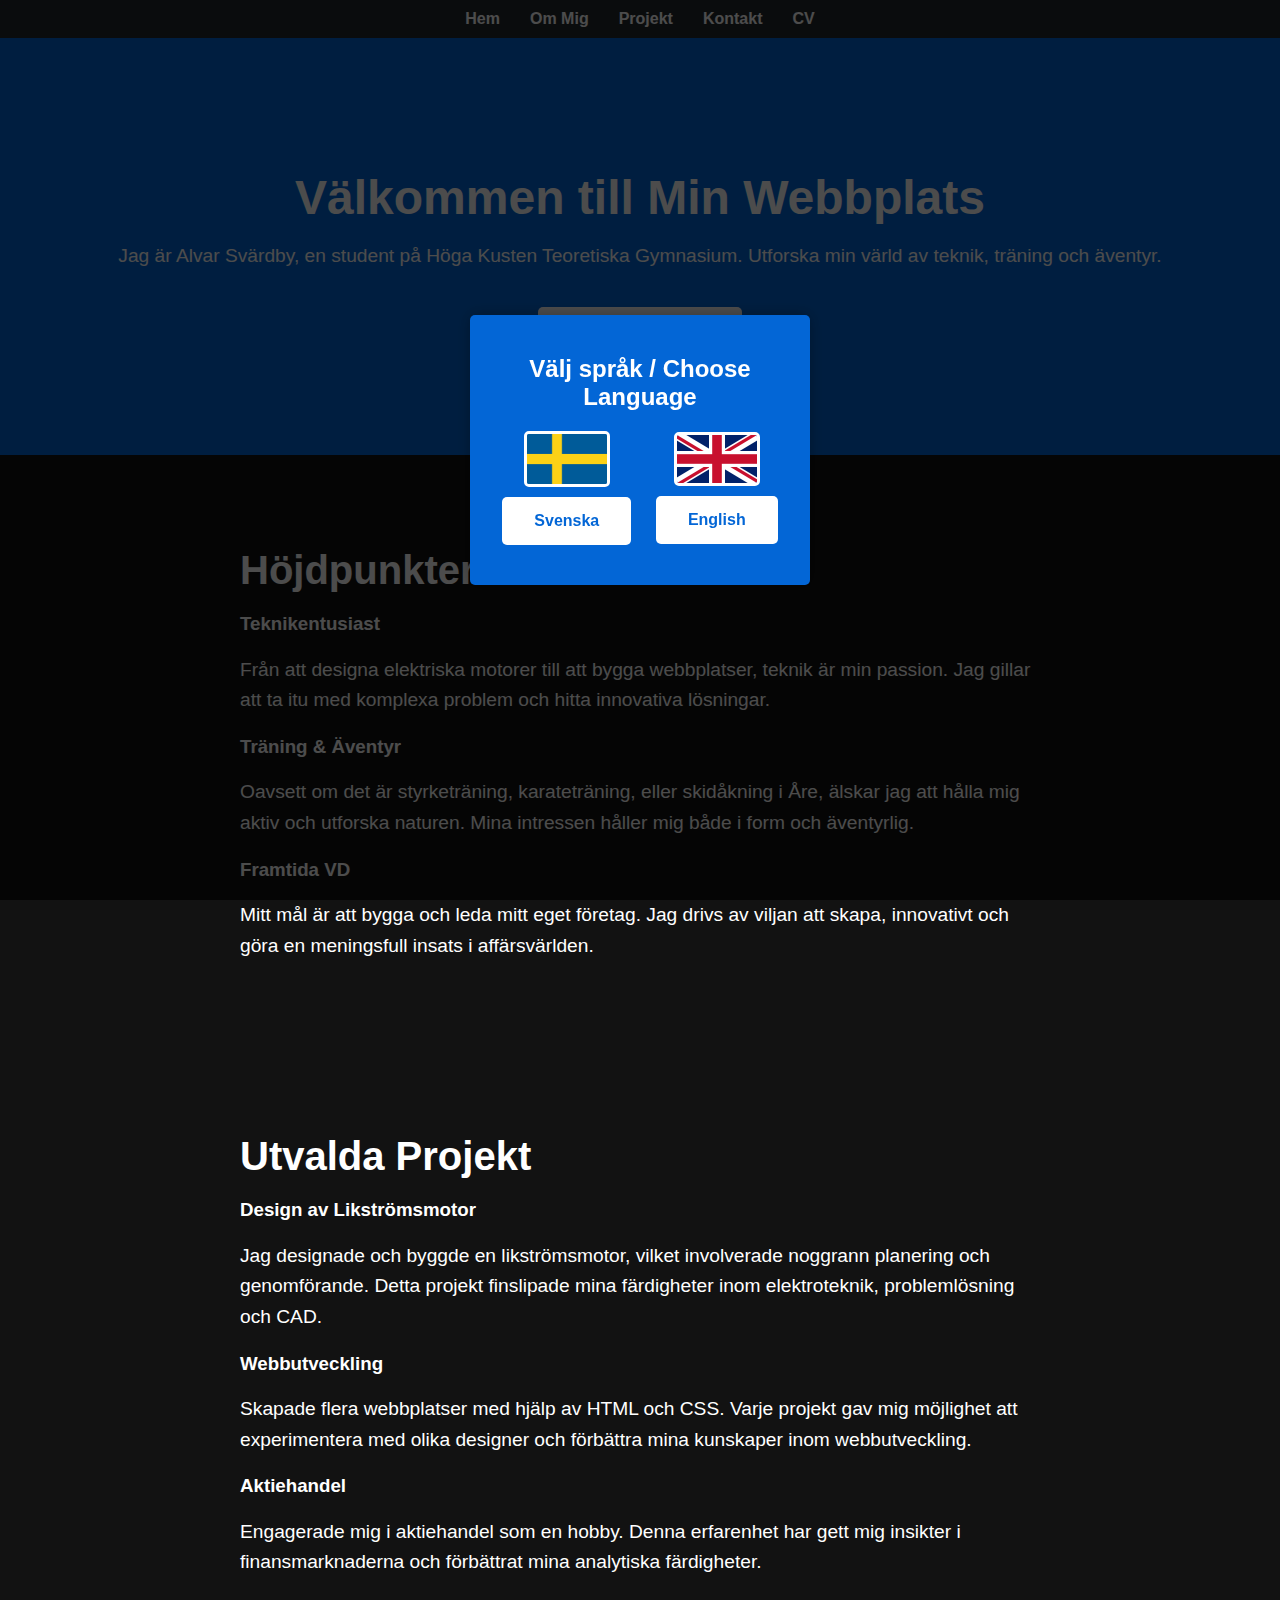
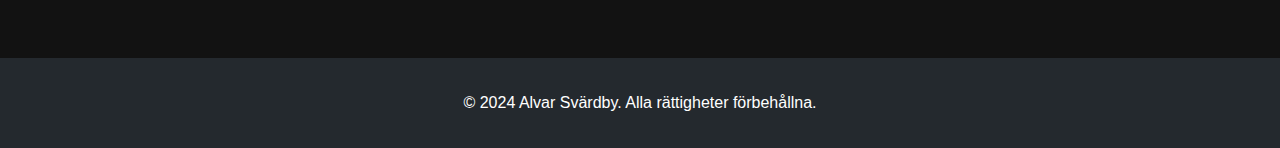
<file: Index.html>
<!DOCTYPE html>
<html lang="sv">
<head>
    <meta charset="UTF-8">
    <meta name="viewport" content="width=device-width, initial-scale=1.0">
    <title>Alvar Svärdby Webbplats</title>
    <link rel="stylesheet" href="styles.css">
</head>
<body>

    <div id="language-modal">
        <div class="modal-content">
            <h2>Välj språk / Choose Language</h2>
            <div class="flag-container">
                <div class="flag-button">
                    <img src="sverige.png" alt="Svenska Flaggan">
                    <button id="swedish-button" class="btn">Svenska</button>
                </div>
                <div class="flag-button">
                    <img src="UK.jpg" alt="UK Flag">
                    <button id="english-button" class="btn">English</button>
                </div>
            </div>
        </div>
    </div>

    <header>
        <nav>
            <ul>
                <li><a href="index.html" class="active">Hem</a></li>
                <li><a href="about.html">Om Mig</a></li>
                <li><a href="projects.html">Projekt</a></li>
                <li><a href="contact.html">Kontakt</a></li>
                <li><a href="resume.html">CV</a></li>
            </ul>
        </nav>
    </header>

    <main>
        <!-- Hero Section -->
        <section class="hero">
            <h1>Välkommen till Min Webbplats</h1>
            <p>Jag är Alvar Svärdby, en student på Höga Kusten Teoretiska Gymnasium. 
                Utforska min värld av teknik, träning och äventyr.</p>
            <a href="about.html" class="btn btn-primary">Lär Känna Mig Bättre</a>
        </section>

        <!-- Highlights Section -->
        <section class="about">
            <h2>Höjdpunkter</h2>
            <div class="highlight-item">
                <h3>Teknikentusiast</h3>
                <p>Från att designa elektriska motorer till att bygga webbplatser, 
                    teknik är min passion. Jag gillar att ta itu med komplexa 
                    problem och hitta innovativa lösningar.</p>
            </div>
            <div class="highlight-item">
                <h3>Träning & Äventyr</h3>
                <p>Oavsett om det är styrketräning, karateträning, eller skidåkning i Åre, 
                    älskar jag att hålla mig aktiv och utforska naturen. Mina intressen 
                    håller mig både i form och äventyrlig.</p>
            </div>
            <div class="highlight-item">
                <h3>Framtida VD</h3>
                <p>Mitt mål är att bygga och leda mitt eget företag. Jag drivs av 
                    viljan att skapa, innovativt och göra en meningsfull insats 
                    i affärsvärlden.</p>
            </div>
        </section>

        <!-- Projects Section -->
        <section class="about">
            <h2>Utvalda Projekt</h2>
            <div class="project-item">
                <h3>Design av Likströmsmotor</h3>
                <p>Jag designade och byggde en likströmsmotor, 
                     vilket involverade noggrann planering och genomförande. 
                     Detta projekt finslipade mina färdigheter inom elektroteknik, 
                     problemlösning och CAD.</p>
            </div>
            <div class="project-item">
                <h3>Webbutveckling</h3>
                <p>Skapade flera webbplatser med hjälp av HTML och CSS. 
                    Varje projekt gav mig möjlighet att experimentera med olika 
                    designer och förbättra mina kunskaper inom webbutveckling.</p>
            </div>
            <div class="project-item">
                <h3>Aktiehandel</h3>
                <p>Engagerade mig i aktiehandel som en hobby. Denna erfarenhet 
                    har gett mig insikter i finansmarknaderna och förbättrat 
                    mina analytiska färdigheter.</p>
            </div>
        </section>
    </main>

    <footer>
        <p>&copy; 2024 Alvar Svärdby. Alla rättigheter förbehållna.</p>
    </footer>

    <script src="scripts.js"></script>

</body>
</html>
</file>
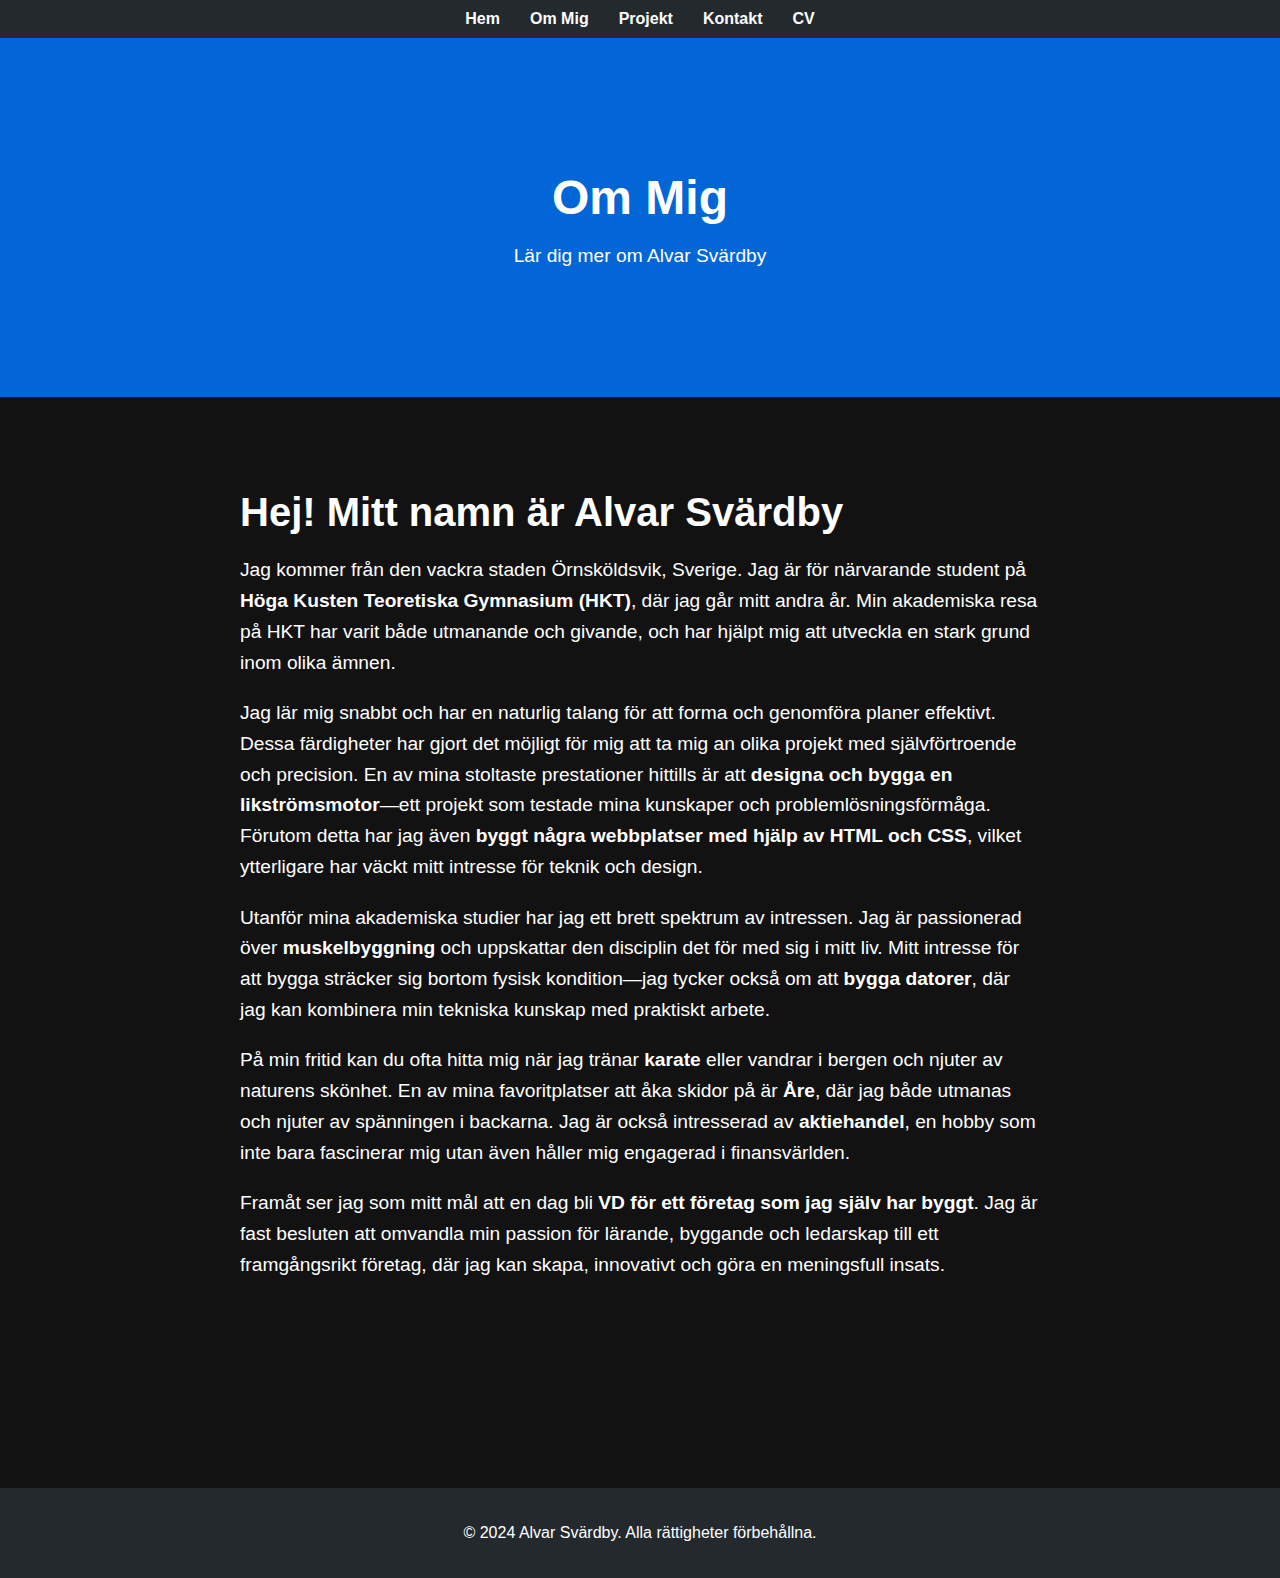
<file: about.html>
<!DOCTYPE html>
<html lang="sv">
<head>
    <meta charset="UTF-8">
    <meta name="viewport" content="width=device-width, initial-scale=1.0">
    <title>Om Mig - Alvar Svardby</title>
    <link rel="stylesheet" href="styles.css">
</head>
<body>
    <header>
        <nav>
            <ul>
                <li><a href="index.html">Hem</a></li>
                <li><a href="about.html">Om Mig</a></li>
                <li><a href="projects.html">Projekt</a></li>
                <li><a href="contact.html">Kontakt</a></li>
                <li><a href="resume.html">CV</a></li>
            </ul>
        </nav>
    </header>

    <main>
        <!-- Hero Section -->
        <section class="hero">
            <h1>Om Mig</h1>
            <p>Lär dig mer om Alvar Svärdby</p>
        </section>

        <!-- About Me Section -->
        <section class="about">
            <h2>Hej! Mitt namn är Alvar Svärdby</h2>
            <p>Jag kommer från den vackra staden Örnsköldsvik, Sverige. Jag är för 
                närvarande student på <strong>Höga Kusten Teoretiska Gymnasium (HKT)</strong>, 
                där jag går mitt andra år. Min akademiska resa på HKT har varit både 
                utmanande och givande, och har hjälpt mig att utveckla en stark grund 
                inom olika ämnen.</p>

            <p>Jag lär mig snabbt och har en naturlig talang för att forma och 
                genomföra planer effektivt. Dessa färdigheter har gjort det möjligt för 
                mig att ta mig an olika projekt med självförtroende och precision. En 
                av mina stoltaste prestationer hittills är att <strong>designa och 
                    bygga en likströmsmotor</strong>—ett projekt som testade mina 
                    kunskaper och problemlösningsförmåga. Förutom detta har jag även 
                    <strong>byggt några webbplatser med hjälp av HTML och CSS</strong>, 
                    vilket ytterligare har väckt mitt intresse för teknik och design.</p>

            <p>Utanför mina akademiska studier har jag ett brett spektrum av intressen. 
                Jag är passionerad över <strong>muskelbyggning</strong> och uppskattar 
                den disciplin det för med sig i mitt liv. Mitt intresse för att bygga 
                sträcker sig bortom fysisk kondition—jag tycker också om att <strong>
                    bygga datorer</strong>, där jag kan kombinera min tekniska 
                    kunskap med praktiskt arbete.</p>

            <p>På min fritid kan du ofta hitta mig när jag tränar <strong>karate
            </strong> eller vandrar i bergen och njuter av naturens skönhet. En av 
            mina favoritplatser att åka skidor på är <strong>Åre</strong>, där jag 
            både utmanas och njuter av spänningen i backarna. Jag är också intresserad 
            av <strong>aktiehandel</strong>, en hobby som inte bara fascinerar mig 
            utan även håller mig engagerad i finansvärlden.</p>

            <p>Framåt ser jag som mitt mål att en dag bli <strong>VD för ett 
                företag som jag själv har byggt</strong>. Jag är fast besluten att 
                omvandla min passion för lärande, byggande och ledarskap till ett 
                framgångsrikt företag, där jag kan skapa, innovativt och göra en 
                meningsfull insats.</p>
        </section>
    </main>

    <p></p>
    <p></p>
    <p></p>
    <p></p>

    <footer>
        <p>&copy; 2024 Alvar Svärdby. Alla rättigheter förbehållna.</p>
    </footer>
</body>
</html>
</file>
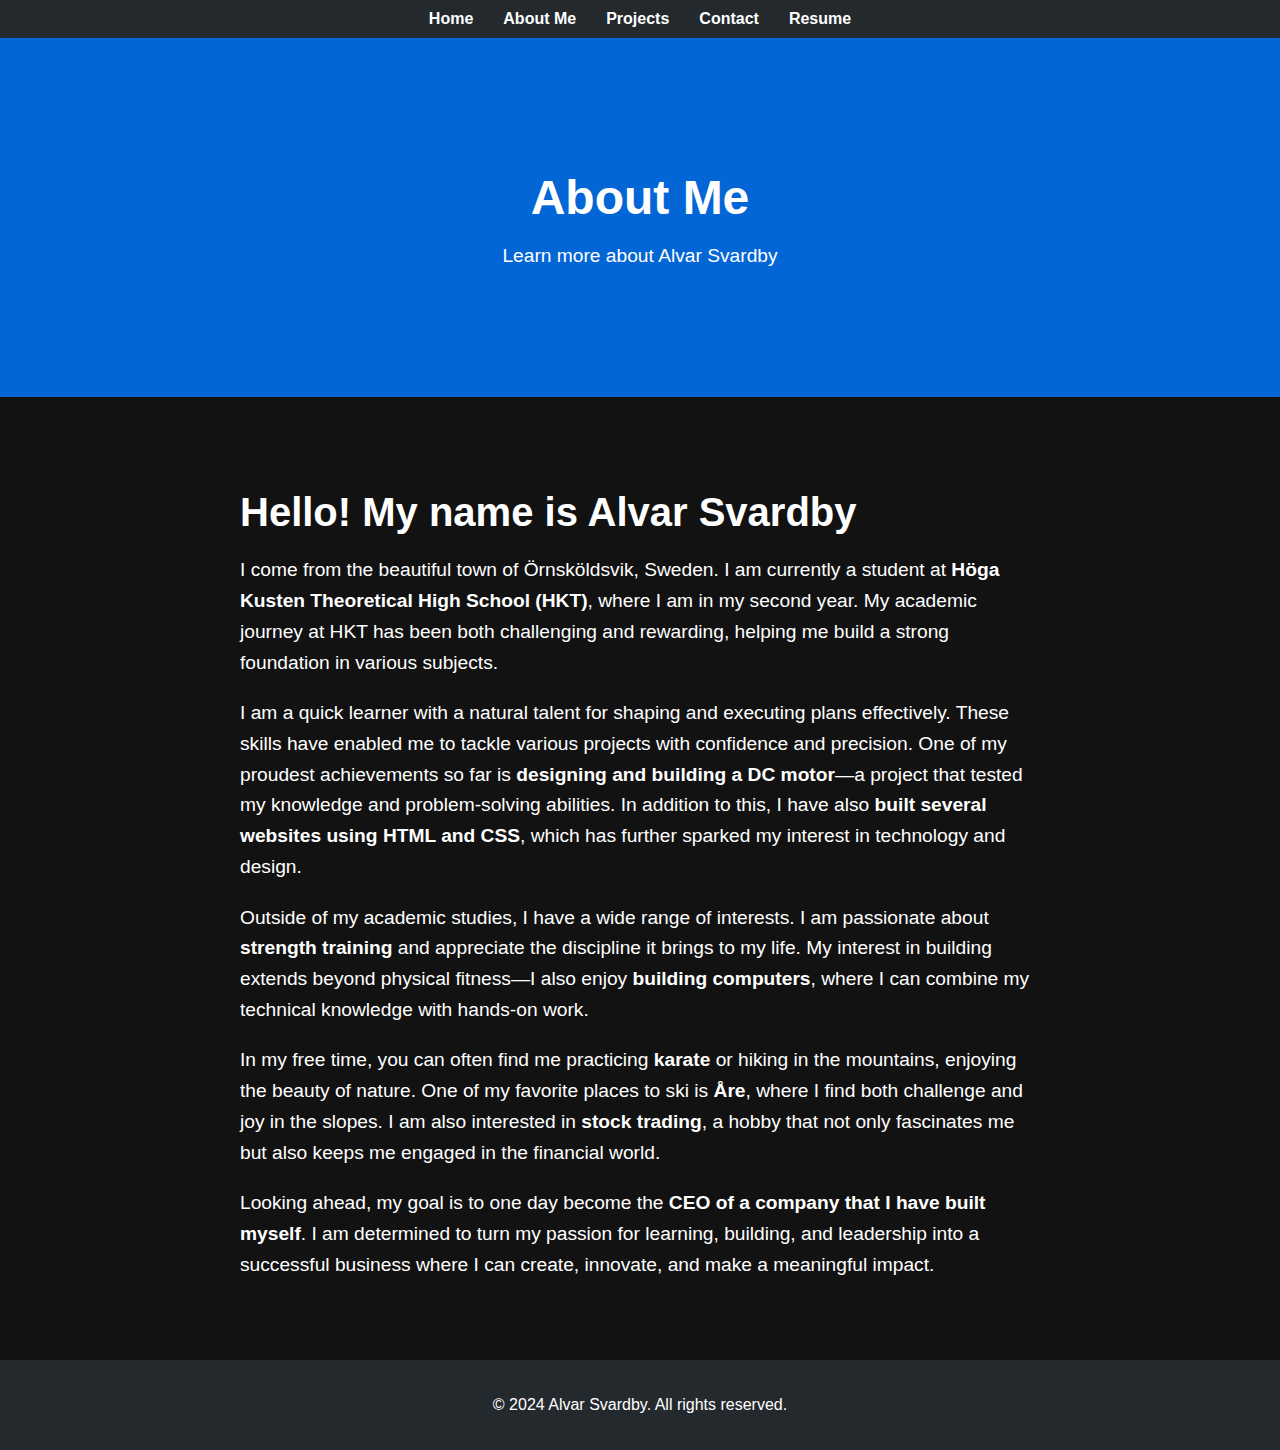
<file: about_en.html>
<!DOCTYPE html>
<html lang="en">
<head>
    <meta charset="UTF-8">
    <meta name="viewport" content="width=device-width, initial-scale=1.0">
    <title>Alvar Svardby - About Me</title>
    <link rel="stylesheet" href="styles.css">
</head>
<body>
    <header>
        <nav>
            <ul>
                <li><a href="home_en.html">Home</a></li>
                <li><a href="about_en.html">About Me</a></li>
                <li><a href="projects_en.html">Projects</a></li>
                <li><a href="contact_en.html">Contact</a></li>
                <li><a href="resume_en.html">Resume</a></li>
            </ul>
        </nav>
    </header>

    <main>
        <!-- Hero Section -->
        <section class="hero">
            <h1>About Me</h1>
            <p>Learn more about Alvar Svardby</p>
        </section>

        <!-- About Me Section -->
        <section class="about">
            <h2>Hello! My name is Alvar Svardby</h2>
            <p>I come from the beautiful town of Örnsköldsvik, Sweden. I am currently 
                a student at <strong>Höga Kusten Theoretical High School (HKT)</strong>, 
                where I am in my second year. My academic journey at HKT has been both 
                challenging and rewarding, helping me build a strong foundation in 
                various subjects.</p>

            <p>I am a quick learner with a natural talent for shaping and 
                executing plans effectively. These skills have enabled me to tackle 
                various projects with confidence and precision. One of my proudest 
                achievements so far is <strong>designing and building a DC motor</strong>—a 
                project that tested my knowledge and problem-solving abilities. In 
                addition to this, I have also <strong>built several websites using 
                    HTML and CSS</strong>, which has further sparked my interest in 
                    technology and design.</p>

            <p>Outside of my academic studies, I have a wide range of interests. 
                I am passionate about <strong>strength training</strong> and appreciate 
                the discipline it brings to my life. My interest in building extends 
                beyond physical fitness—I also enjoy <strong>building computers</strong>, 
                where I can combine my technical knowledge with hands-on work.</p>

            <p>In my free time, you can often find me practicing <strong>karate</strong> 
                or hiking in the mountains, enjoying the beauty of nature. One of 
                my favorite places to ski is <strong>Åre</strong>, where I find both 
                challenge and joy in the slopes. I am also interested in <strong>stock 
                trading</strong>, a hobby that not only fascinates me but also keeps 
                me engaged in the financial world.</p>

            <p>Looking ahead, my goal is to one day become the <strong>CEO of a 
                company that I have built myself</strong>. I am determined to turn 
                my passion for learning, building, and leadership into a successful 
                business where I can create, innovate, and make a meaningful impact.</p>
        </section>
    </main>

    <footer>
        <p>&copy; 2024 Alvar Svardby. All rights reserved.</p>
    </footer>
</body>
</html>
</file>
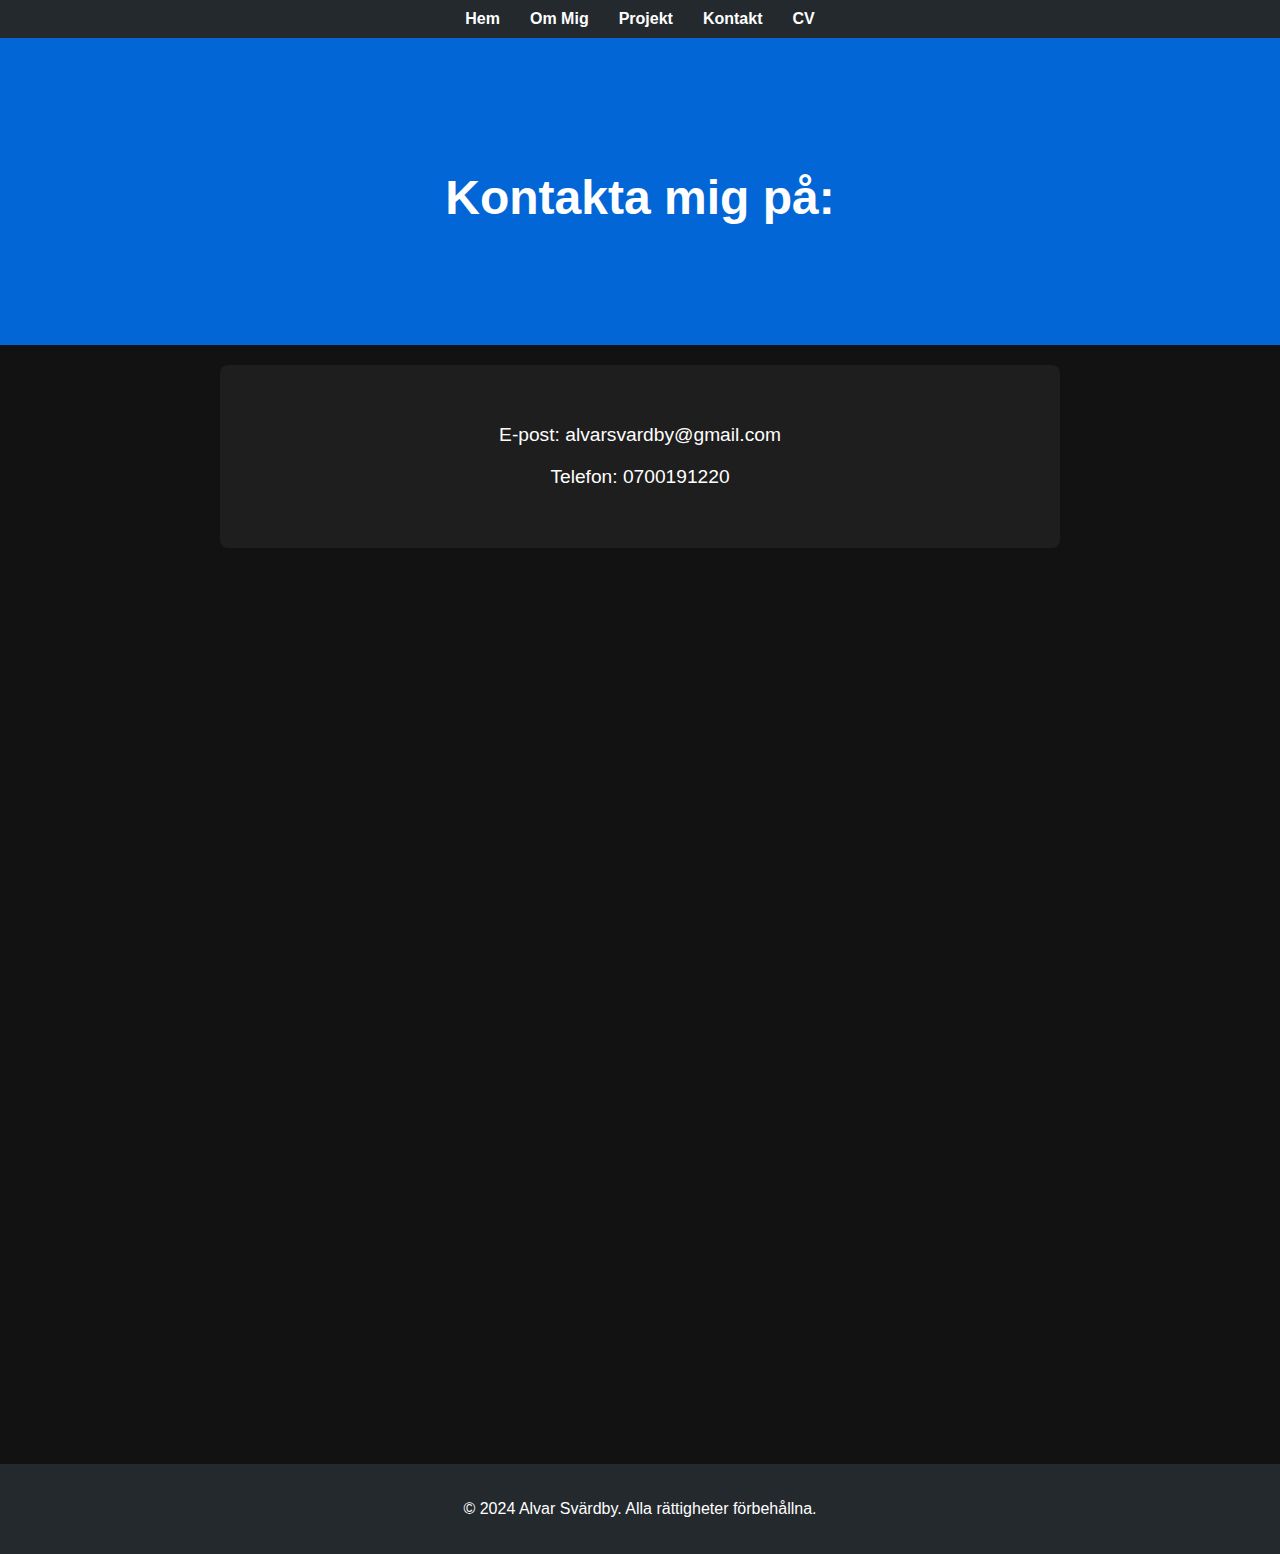
<file: contact.html>
<!DOCTYPE html>
<html lang="sv">
<head>
    <meta charset="UTF-8">
    <meta name="viewport" content="width=device-width, initial-scale=1.0">
    <title>Alvar Svärdby Webbplats</title>
    <link rel="stylesheet" href="styles.css">
</head>
<body>
    <header>
        <nav>
            <ul>
                <li><a href="index.html">Hem</a></li>
                <li><a href="about.html">Om Mig</a></li>
                <li><a href="projects.html">Projekt</a></li>
                <li><a href="contact.html">Kontakt</a></li>
                <li><a href="resume.html">CV</a></li>
            </ul>
        </nav>
    </header>

    <main>
        <section class="hero">
            <h1>Kontakta mig på:</h1>
        </section>
        <section class="pdf-download">
            <p>E-post: alvarsvardby@gmail.com</p>
            <p>Telefon: 0700191220</p>
        </section>
    </main>

    <p></p>
    <p></p>
    <p></p>
    <p></p>
    <p></p>
    <p></p>
    <p></p>
    <p></p>
    <p></p>
    <p></p>
    <p></p>
    <p></p>
    <p></p>
    <p></p>
    <p></p>
    <p></p>
    <p></p>
    <p></p>
    <p></p>
    <p></p>
    <p></p>
    <p></p>
    <p></p>
    <p></p>
    <p></p>
    <p></p>
    <p></p>
    <p></p>

    <footer>
        <p>&copy; 2024 Alvar Svärdby. Alla rättigheter förbehållna.</p>
    </footer>
</body>
</html>
</file>
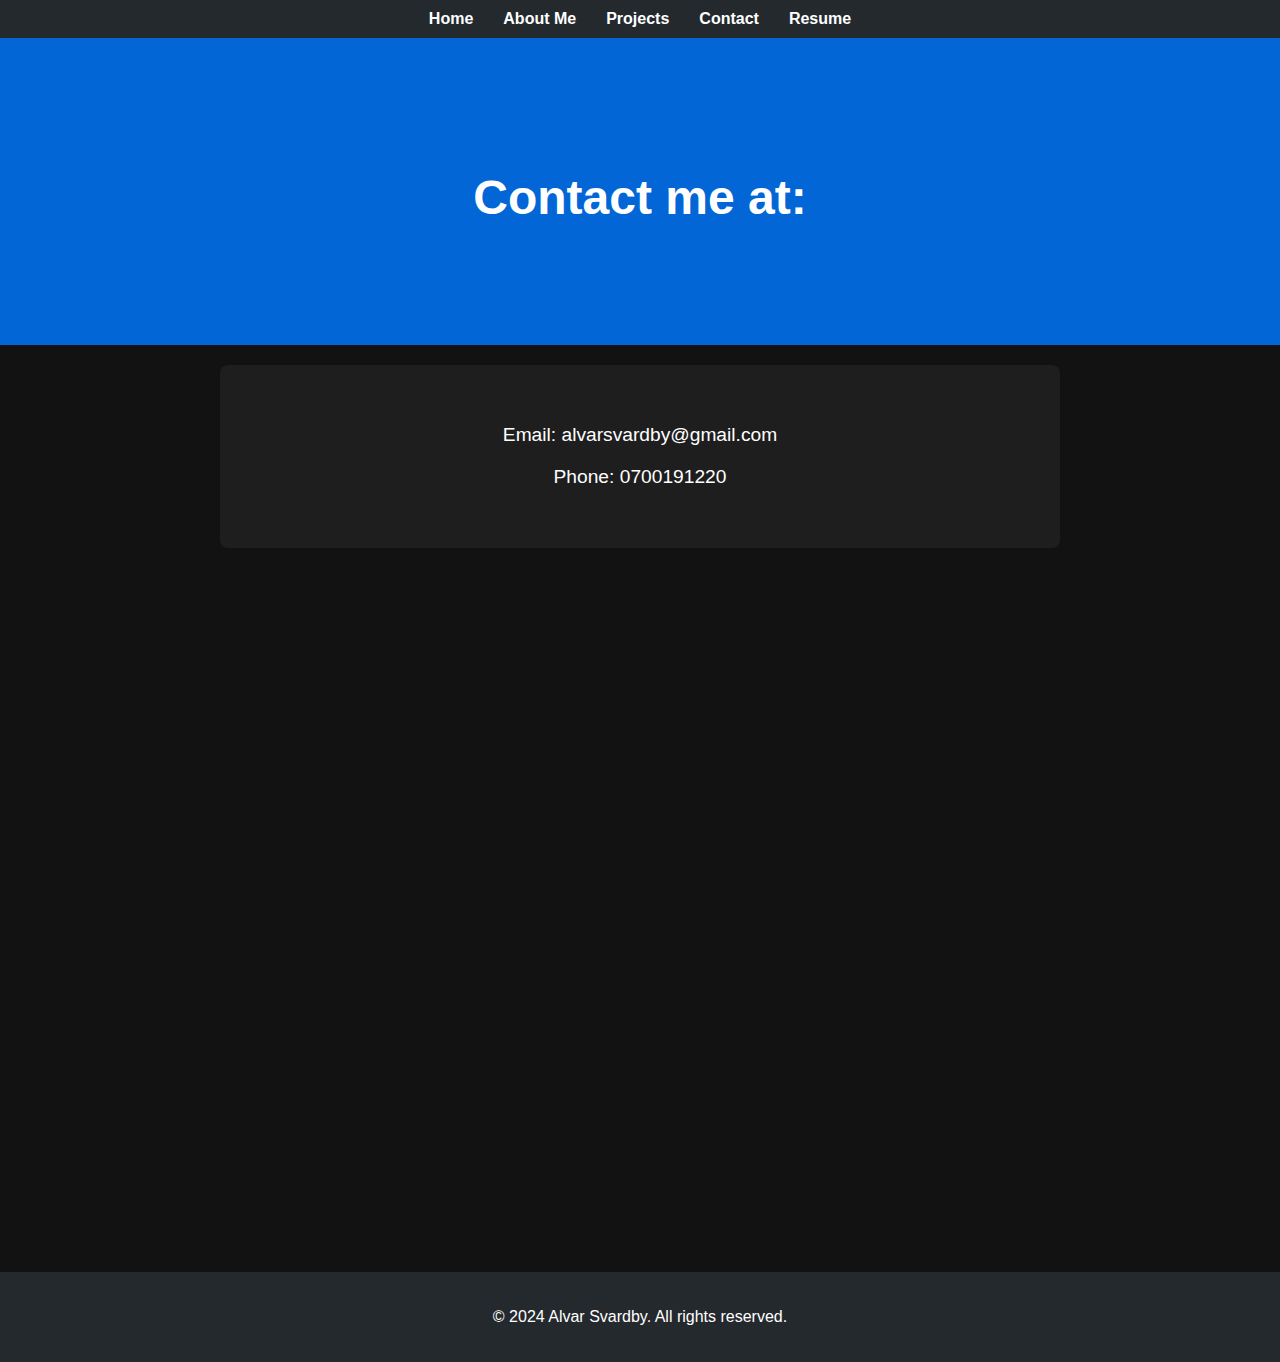
<file: contact_en.html>
<!DOCTYPE html>
<html lang="en">
<head>
    <meta charset="UTF-8">
    <meta name="viewport" content="width=device-width, initial-scale=1.0">
    <title>Alvar Svardby - Contacts</title>
    <link rel="stylesheet" href="styles.css">
</head>
<body>
    <header>
        <nav>
            <ul>
                <li><a href="home_en.html">Home</a></li>
                <li><a href="about_en.html">About Me</a></li>
                <li><a href="projects_en.html">Projects</a></li>
                <li><a href="contact_en.html">Contact</a></li>
                <li><a href="resume_en.html">Resume</a></li>
            </ul>
        </nav>
    </header>

    <main>
        <section class="hero">
            <h1>Contact me at:</h1>
        </section>
        <section class="pdf-download">
            <p>Email: alvarsvardby@gmail.com</p>
            <p>Phone: 0700191220</p>
        </section>
    </main>

    <p></p>
    <p></p>
    <p></p>
    <p></p>
    <p></p>
    <p></p>
    <p></p>
    <p></p>
    <p></p>
    <p></p>
    <p></p>
    <p></p>
    <p></p>
    <p></p>
    <p></p>
    <p></p>
    <p></p>
    <p></p>
    <p></p>
    <p></p>
    <p></p>
    <p></p>



    <footer>
        <p>&copy; 2024 Alvar Svardby. All rights reserved.</p>
    </footer>
</body>
</html>
</file>
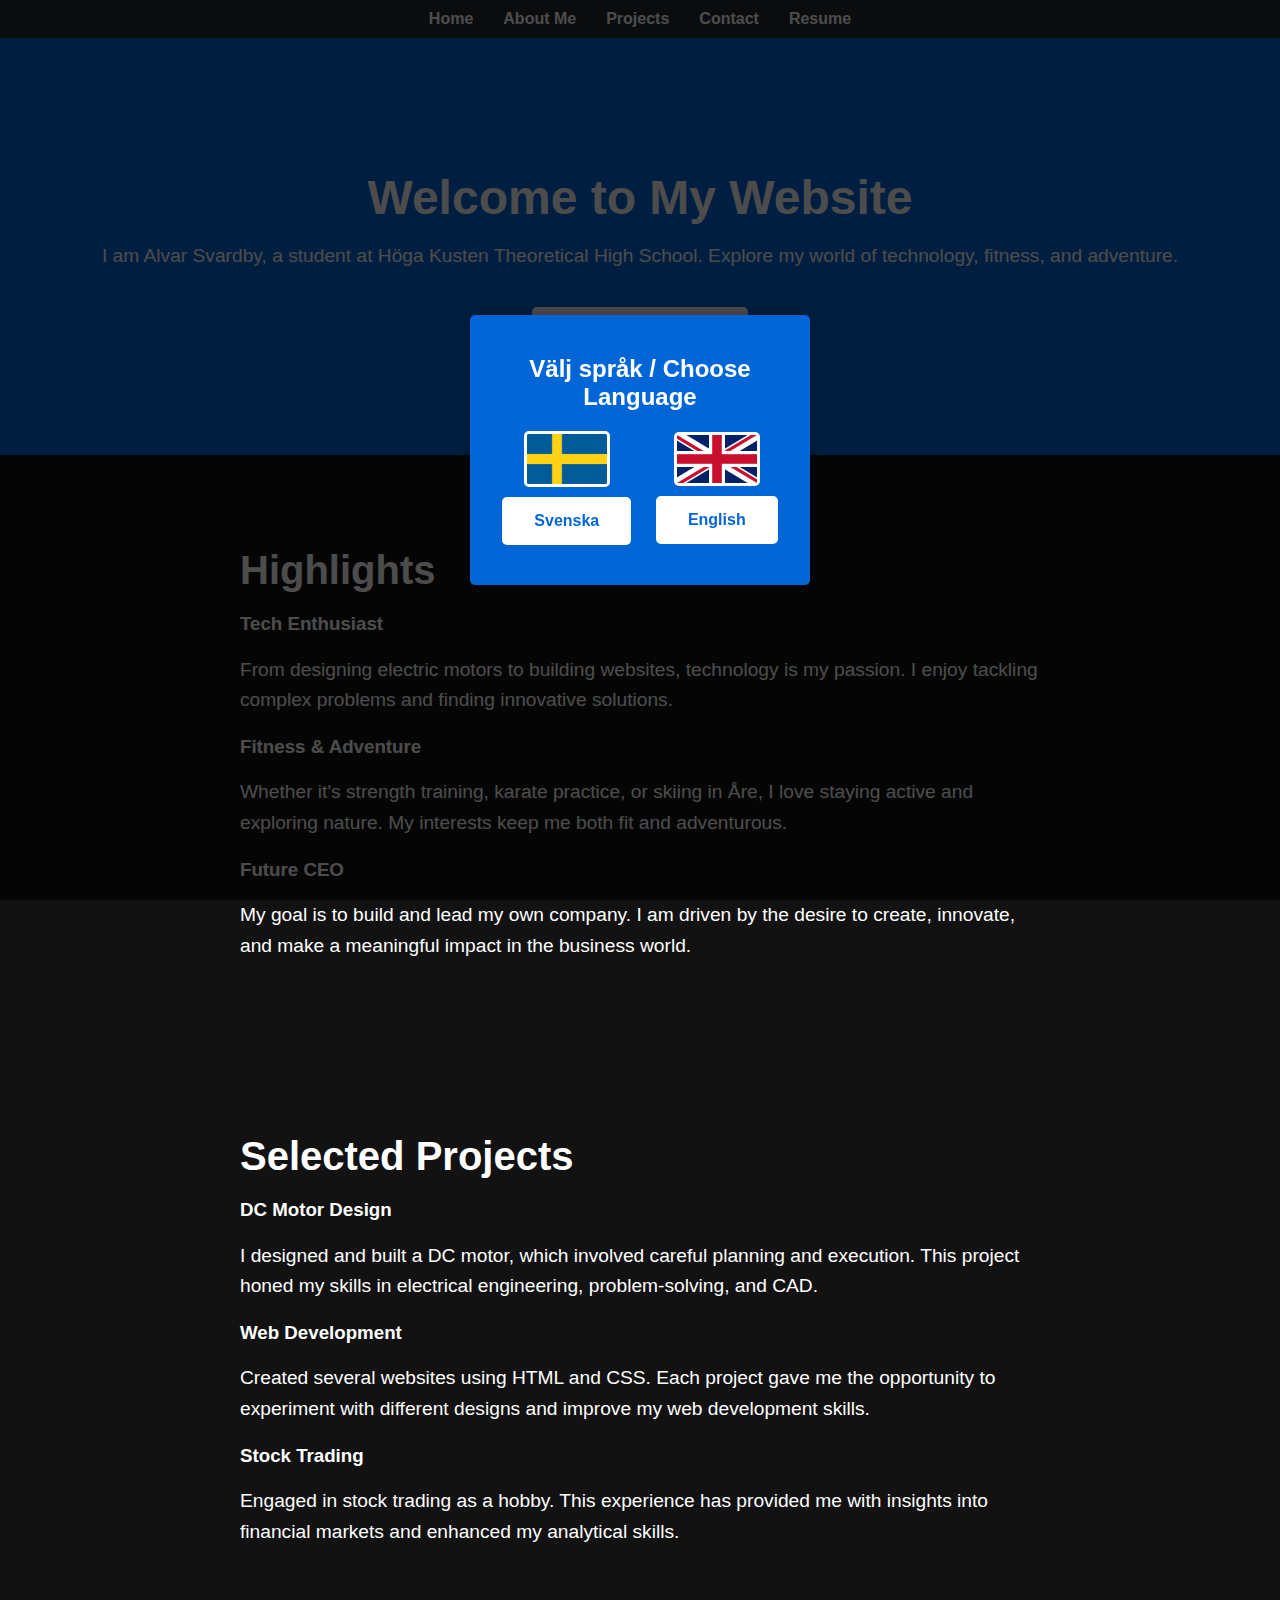
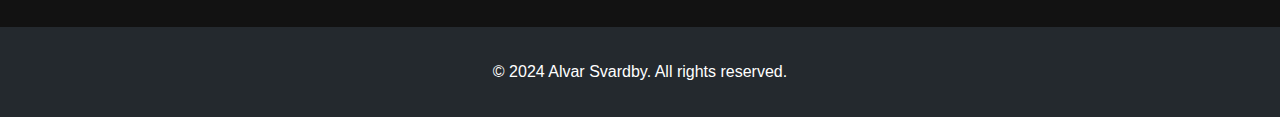
<file: home_en.html>
<!DOCTYPE html>
<html lang="en">
<head>
    <meta charset="UTF-8">
    <meta name="viewport" content="width=device-width, initial-scale=1.0">
    <title>Alvar Svardby - Home</title>
    <link rel="stylesheet" href="styles.css">
</head>
<body>

    <div id="language-modal">
        <div class="modal-content">
            <h2>Välj språk / Choose Language</h2>
            <div class="flag-container">
                <div class="flag-button">
                    <img src="sverige.png" alt="Svenska Flaggan">
                    <button id="swedish-button" class="btn">Svenska</button>
                </div>
                <div class="flag-button">
                    <img src="UK.jpg" alt="UK Flag">
                    <button id="english-button" class="btn">English</button>
                </div>
            </div>
        </div>
    </div>

    <header>
        <nav>
            <ul>
                <li><a href="home_en.html" class="active">Home</a></li>
                <li><a href="about_en.html">About Me</a></li>
                <li><a href="projects_en.html">Projects</a></li>
                <li><a href="contact_en.html">Contact</a></li>
                <li><a href="resume_en.html">Resume</a></li>
            </ul>
        </nav>
    </header>

    <main>
        <!-- Hero Section -->
        <section class="hero">
            <h1>Welcome to My Website</h1>
            <p>I am Alvar Svardby, a student at Höga Kusten Theoretical High School. 
                Explore my world of technology, fitness, and adventure.</p>
            <a href="about_en.html" class="btn btn-primary">Get to Know Me Better</a>
        </section>

        <!-- Highlights Section -->
        <section class="about">
            <h2>Highlights</h2>
            <div class="highlight-item">
                <h3>Tech Enthusiast</h3>
                <p>From designing electric motors to building websites, 
                    technology is my passion. I enjoy tackling complex 
                    problems and finding innovative solutions.</p>
            </div>
            <div class="highlight-item">
                <h3>Fitness & Adventure</h3>
                <p>Whether it's strength training, karate practice, or skiing in Åre, 
                    I love staying active and exploring nature. My interests 
                    keep me both fit and adventurous.</p>
            </div>
            <div class="highlight-item">
                <h3>Future CEO</h3>
                <p>My goal is to build and lead my own company. I am driven by 
                    the desire to create, innovate, and make a meaningful impact 
                    in the business world.</p>
            </div>
        </section>

        <!-- Projects Section -->
        <section class="about">
            <h2>Selected Projects</h2>
            <div class="project-item">
                <h3>DC Motor Design</h3>
                <p>I designed and built a DC motor, 
                     which involved careful planning and execution. 
                     This project honed my skills in electrical engineering, 
                     problem-solving, and CAD.</p>
            </div>
            <div class="project-item">
                <h3>Web Development</h3>
                <p>Created several websites using HTML and CSS. 
                    Each project gave me the opportunity to experiment with different 
                    designs and improve my web development skills.</p>
            </div>
            <div class="project-item">
                <h3>Stock Trading</h3>
                <p>Engaged in stock trading as a hobby. This experience 
                    has provided me with insights into financial markets and 
                    enhanced my analytical skills.</p>
            </div>
        </section>
    </main>

    <footer>
        <p>&copy; 2024 Alvar Svardby. All rights reserved.</p>
    </footer>

    <script src="scripts.js"></script>

</body>
</html>
</file>
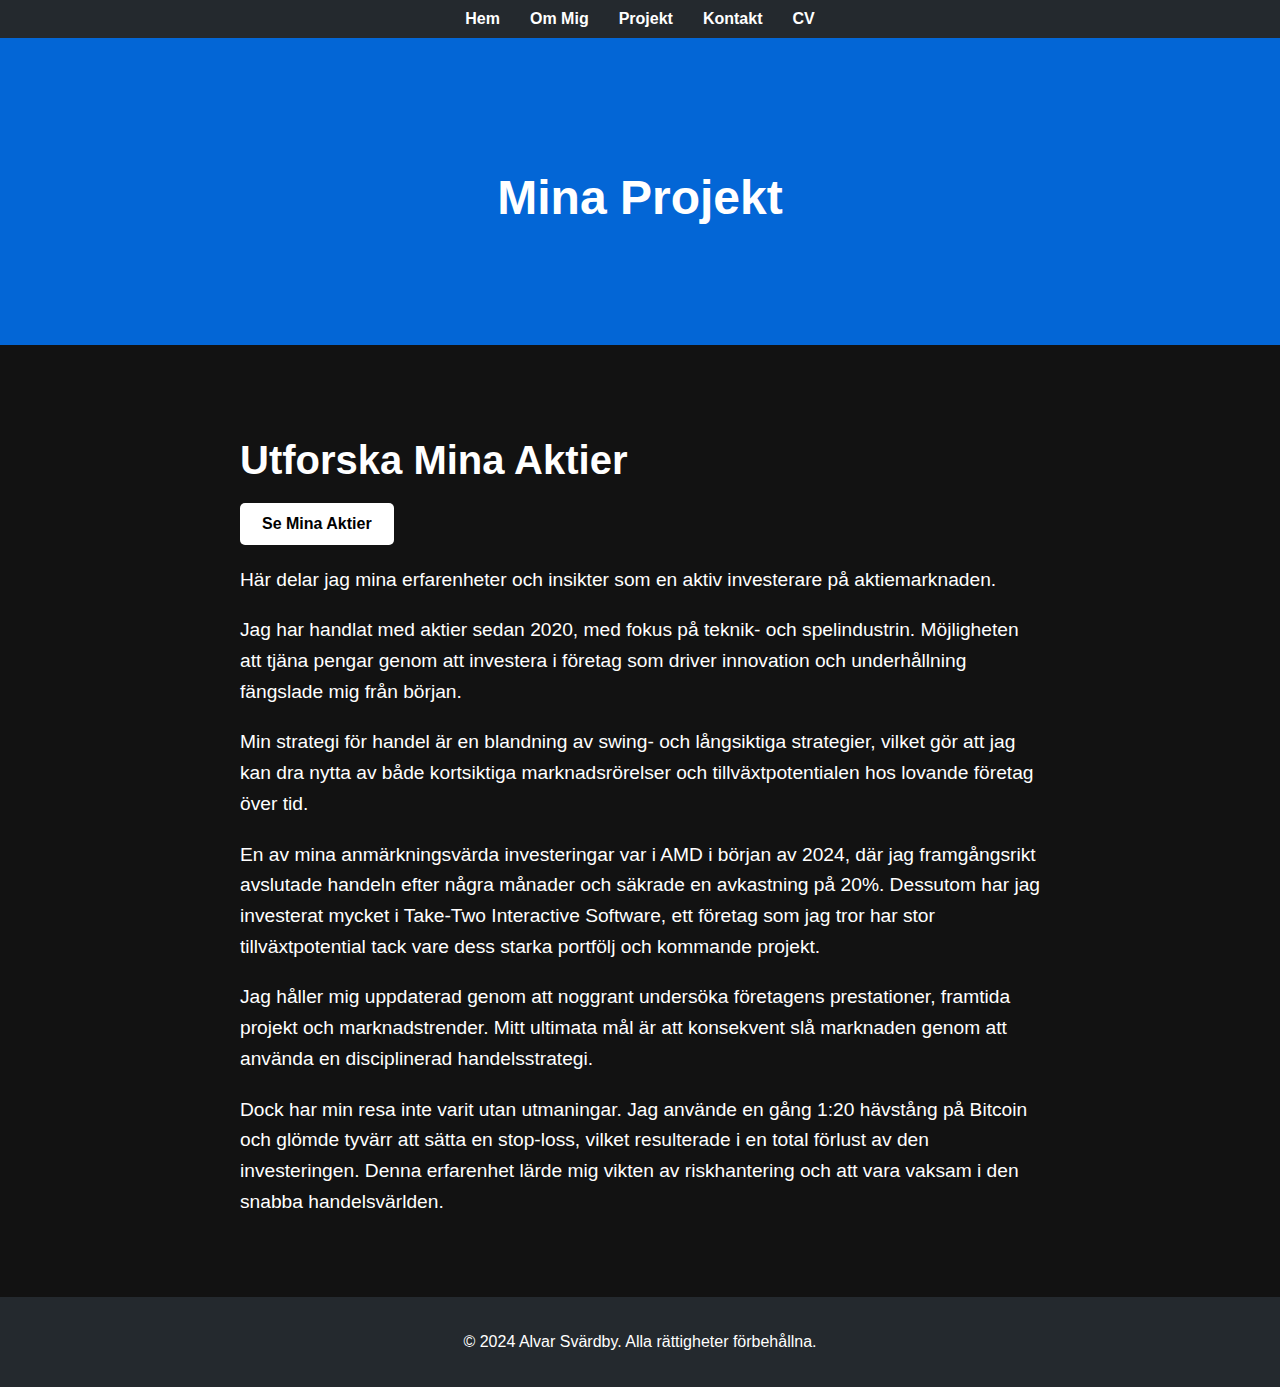
<file: projects.html>
<!DOCTYPE html>
<html lang="sv">

<head>
    <meta charset="UTF-8">
    <meta name="viewport" content="width=device-width, initial-scale=1.0">
    <title>Alvar Svärdby - Mina Projekt</title>
    <link rel="stylesheet" href="styles.css">
</head>

<body>
    <header>
        <nav>
            <ul>
                <li><a href="index.html">Hem</a></li>
                <li><a href="about.html">Om Mig</a></li>
                <li><a href="projects.html">Projekt</a></li>
                <li><a href="contact.html">Kontakt</a></li>
                <li><a href="resume.html">CV</a></li>
            </ul>
        </nav>
    </header>

    <main id="content-wrapper">
        <!-- Hero Section -->
        <section class="hero">
            <h1>Mina Projekt</h1>
        </section>

        <!-- Stocks Button -->
        <section class="about">
            <h2>Utforska Mina Aktier</h2>
            <a href="stocks.html" class="btn-stocks">Se Mina Aktier</a>
            <p>Här delar jag mina erfarenheter och insikter som en aktiv investerare 
                på aktiemarknaden.</p>
            <p>Jag har handlat med aktier sedan 2020, med fokus på teknik- och 
                spelindustrin. Möjligheten att tjäna pengar genom att investera 
                i företag som driver innovation och underhållning fängslade mig 
                från början.</p>
            <p>Min strategi för handel är en blandning av swing- och långsiktiga 
                strategier, vilket gör att jag kan dra nytta av både kortsiktiga 
                marknadsrörelser och tillväxtpotentialen hos lovande företag över tid.</p>
            <p>En av mina anmärkningsvärda investeringar var i AMD i början av 2024, 
                där jag framgångsrikt avslutade handeln efter några månader och 
                säkrade en avkastning på 20%. Dessutom har jag investerat mycket i 
                Take-Two Interactive Software, ett företag som jag tror har stor 
                tillväxtpotential tack vare dess starka portfölj och kommande projekt.</p>
            <p>Jag håller mig uppdaterad genom att noggrant undersöka företagens 
                prestationer, framtida projekt och marknadstrender. Mitt ultimata mål 
                är att konsekvent slå marknaden genom att använda en disciplinerad 
                handelsstrategi.</p>
            <p>Dock har min resa inte varit utan utmaningar. Jag använde en gång 1:20 
                hävstång på Bitcoin och glömde tyvärr att sätta en stop-loss, 
                vilket resulterade i en total förlust av den investeringen. Denna 
                erfarenhet lärde mig vikten av riskhantering och att vara vaksam 
                i den snabba handelsvärlden.</p>
        </section>


    <footer>
        <p>&copy; 2024 Alvar Svärdby. Alla rättigheter förbehållna.</p>
    </footer>
</body>

</html>
</file>
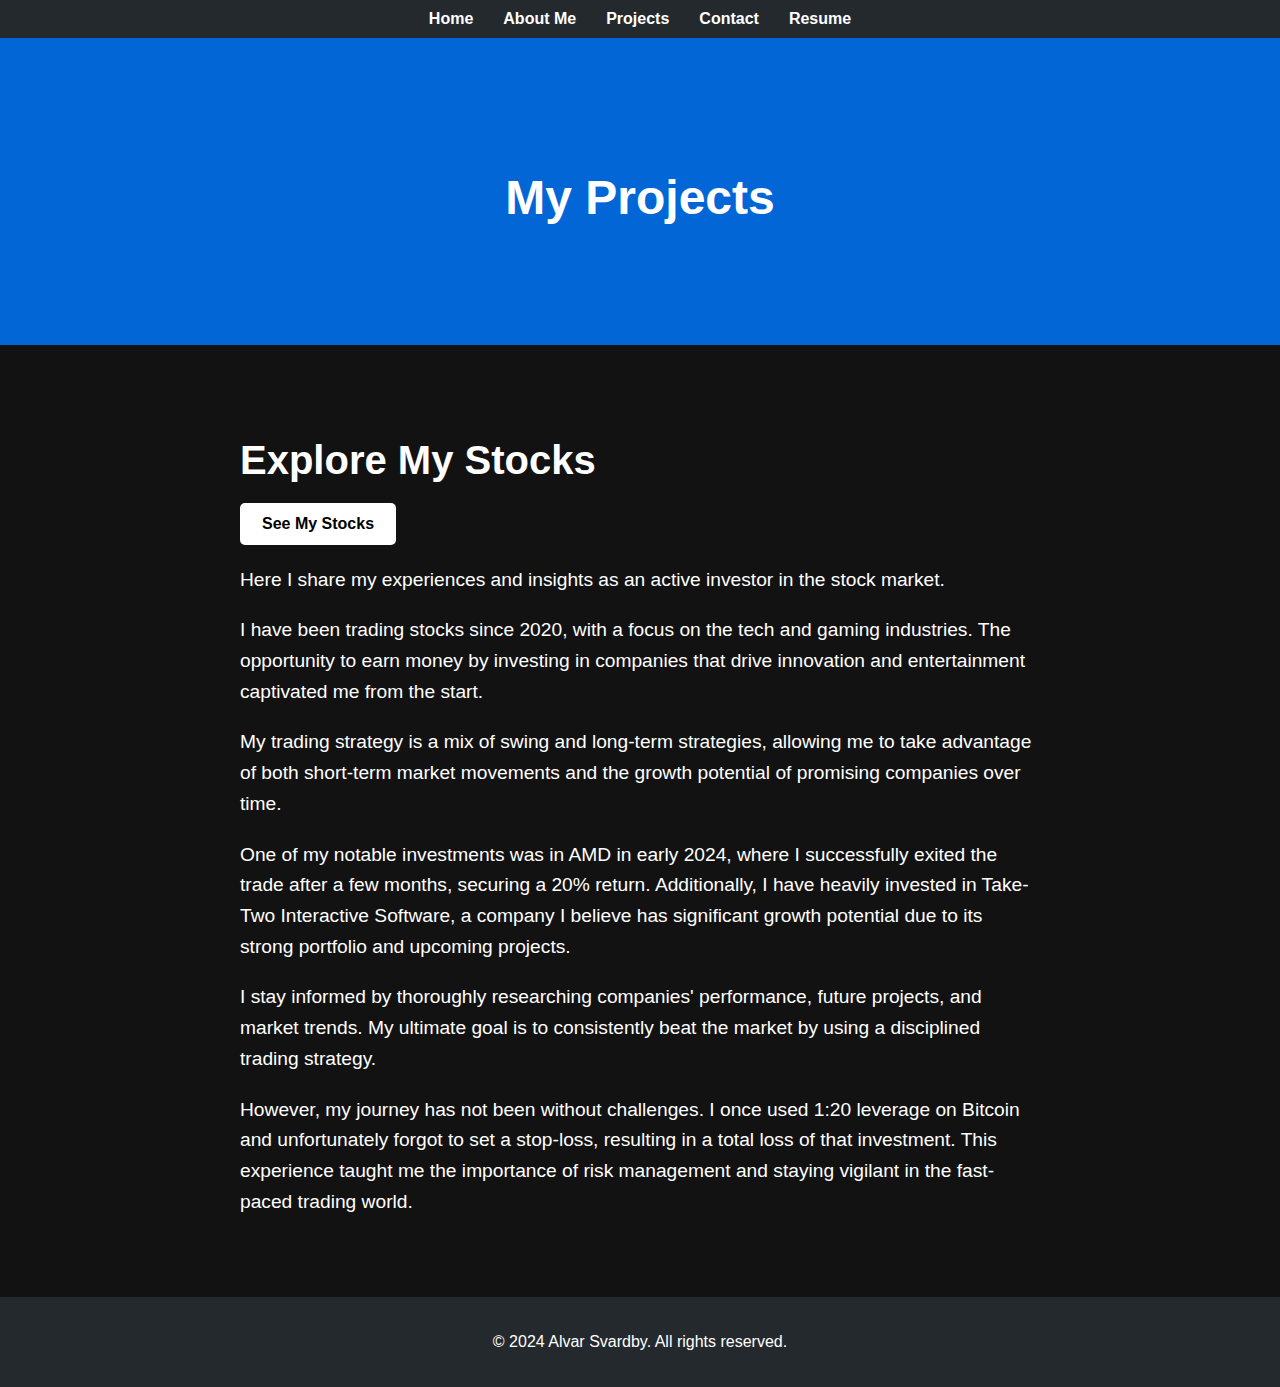
<file: projects_en.html>
<!DOCTYPE html>
<html lang="en">

<head>
    <meta charset="UTF-8">
    <meta name="viewport" content="width=device-width, initial-scale=1.0">
    <title>Alvar Svardby - My Projects</title>
    <link rel="stylesheet" href="styles.css">
</head>

<body>
    <header>
        <nav>
            <ul>
                <li><a href="home_en.html">Home</a></li>
                <li><a href="about_en.html">About Me</a></li>
                <li><a href="projects_en.html">Projects</a></li>
                <li><a href="contact_en.html">Contact</a></li>
                <li><a href="resume_en.html">Resume</a></li>
            </ul>
        </nav>
    </header>

    <main id="content-wrapper">
        <!-- Hero Section -->
        <section class="hero">
            <h1>My Projects</h1>
        </section>

        <!-- Stocks Button -->
        <section class="about">
            <h2>Explore My Stocks</h2>
            <a href="stocks_en.html" class="btn-stocks">See My Stocks</a>
            <p>Here I share my experiences and insights as an active investor 
                in the stock market.</p>
            <p>I have been trading stocks since 2020, with a focus on the tech and 
                gaming industries. The opportunity to earn money by investing 
                in companies that drive innovation and entertainment captivated me 
                from the start.</p>
            <p>My trading strategy is a mix of swing and long-term strategies, 
                allowing me to take advantage of both short-term market movements 
                and the growth potential of promising companies over time.</p>
            <p>One of my notable investments was in AMD in early 2024, 
                where I successfully exited the trade after a few months, securing 
                a 20% return. Additionally, I have heavily invested in 
                Take-Two Interactive Software, a company I believe has significant 
                growth potential due to its strong portfolio and upcoming projects.</p>
            <p>I stay informed by thoroughly researching companies' 
                performance, future projects, and market trends. My ultimate goal 
                is to consistently beat the market by using a disciplined 
                trading strategy.</p>
            <p>However, my journey has not been without challenges. I once used 1:20 
                leverage on Bitcoin and unfortunately forgot to set a stop-loss, 
                resulting in a total loss of that investment. This 
                experience taught me the importance of risk management and staying 
                vigilant in the fast-paced trading world.</p>
        </section>

    <footer>
        <p>&copy; 2024 Alvar Svardby. All rights reserved.</p>
    </footer>
</body>

</html>
</file>
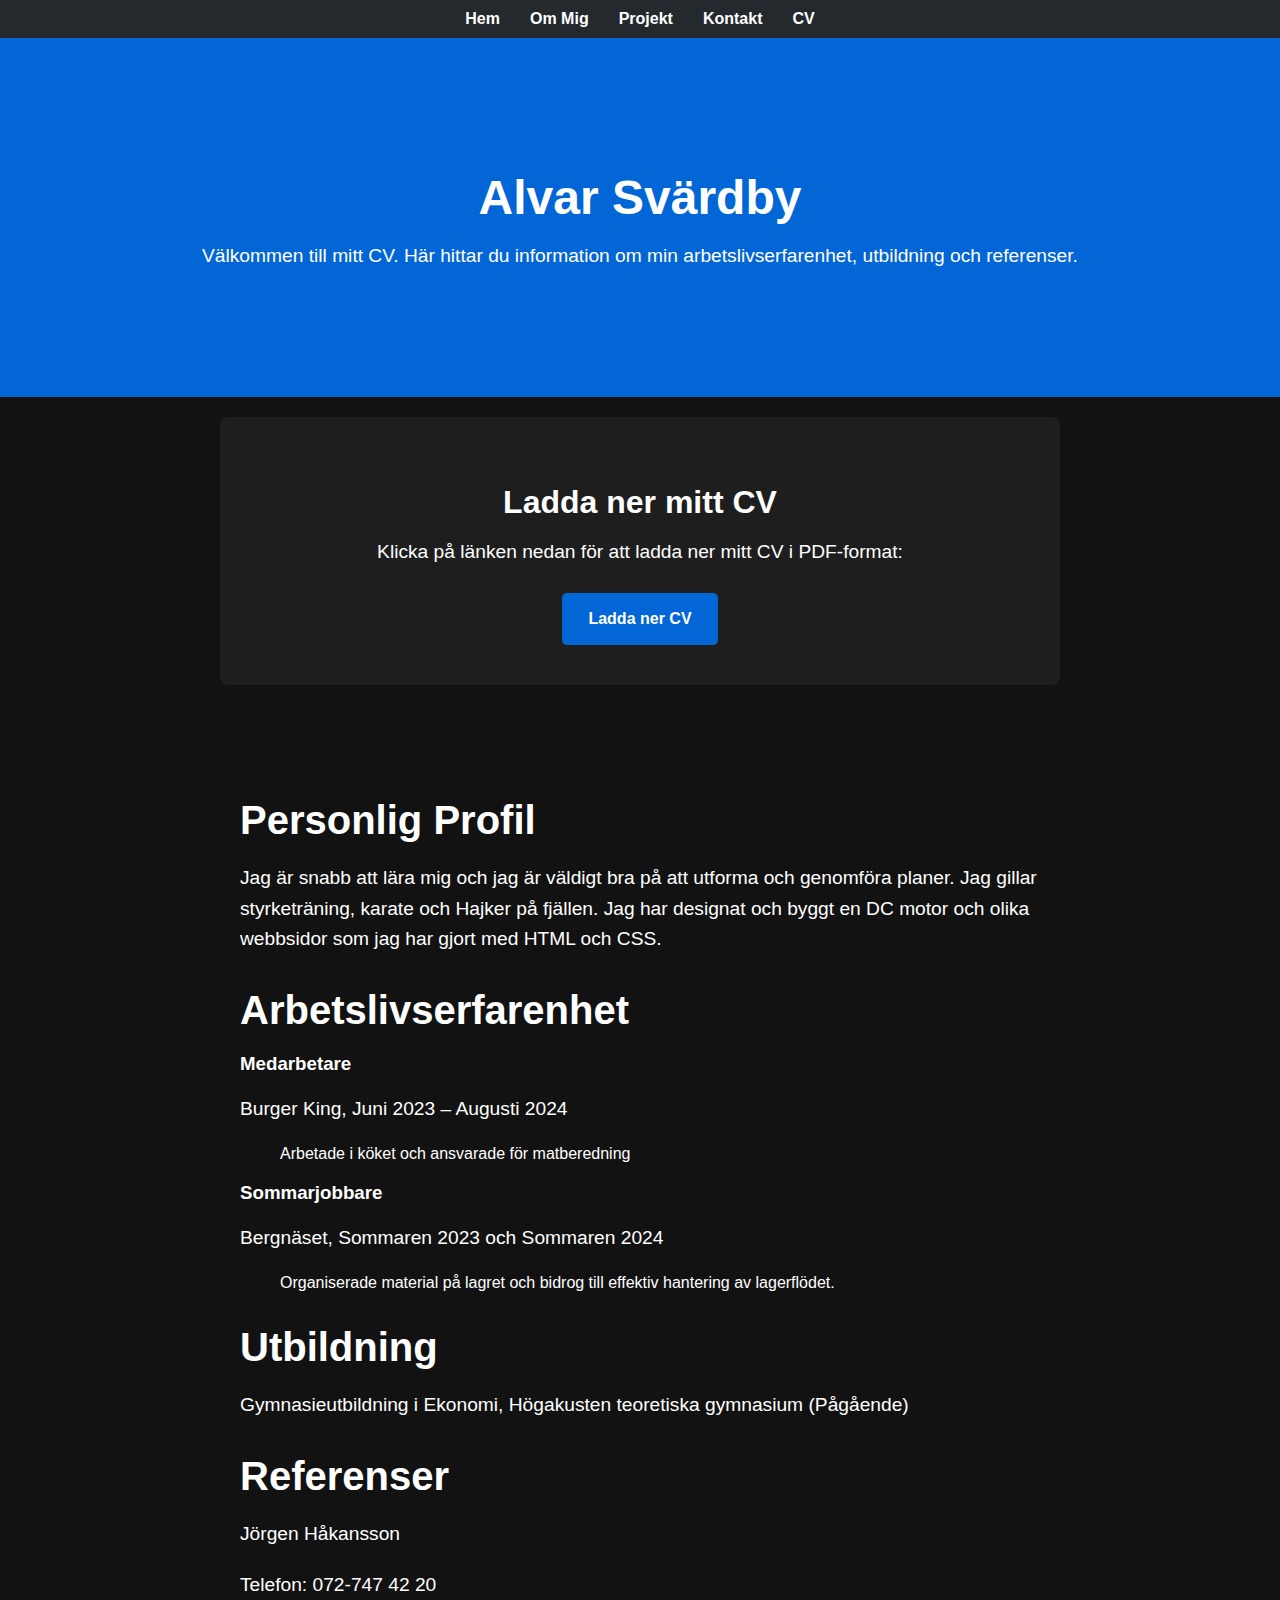
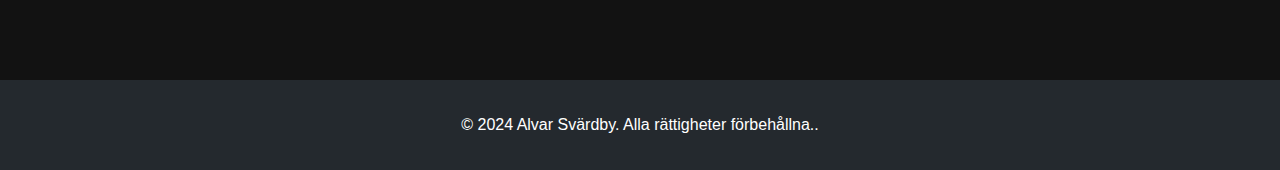
<file: resume.html>
<!DOCTYPE html>
<html lang="sv">
<head>
    <meta charset="UTF-8">
    <meta name="viewport" content="width=device-width, initial-scale=1.0">
    <title>Alvar Erik Svärdby - CV</title>
    <link rel="stylesheet" href="styles.css">
</head>
<body>
    <header>
        <nav>
            <ul>
                <li><a href="index.html">Hem</a></li>
                <li><a href="about.html">Om Mig</a></li>
                <li><a href="projects.html">Projekt</a></li>
                <li><a href="contact.html">Kontakt</a></li>
                <li><a href="resume.html">CV</a></li>
            </ul>
        </nav>
    </header>
    <main>
        <!-- Hero Section -->
        <section class="hero">
            <h1>Alvar Svärdby</h1>
            <p>Välkommen till mitt CV. Här hittar du information om min 
                arbetslivserfarenhet, utbildning och referenser.</p>
        </section>

        <section class="pdf-download">
            <h2>Ladda ner mitt CV</h2>
            <p>Klicka på länken nedan för att ladda ner mitt CV i PDF-format:</p>
            <a href="CV.pdf" class="btn">Ladda ner CV</a>
        </section>

        <!-- CV Section -->
        <section class="about">
            <h2>Personlig Profil</h2>
            <p>Jag är snabb att lära mig och jag är väldigt bra på att utforma och
                 genomföra
                planer. Jag gillar styrketräning, karate och Hajker på fjällen. Jag 
                har designat
                och byggt en DC motor och olika webbsidor som jag har gjort med HTML
                och
                CSS.</p>
            
            <h2>Arbetslivserfarenhet</h2>
            <div class="highlight-item">
                <h3>Medarbetare</h3>
                <p>Burger King, Juni 2023 – Augusti 2024</p>
                <ul>
                    Arbetade i köket och ansvarade för matberedning
                </ul>
            </div>
            <div class="highlight-item">
                <h3>Sommarjobbare</h3>
                <p>Bergnäset, Sommaren 2023 och Sommaren 2024</p>
                <ul>
                    Organiserade material på lagret och bidrog till effektiv 
                    hantering av lagerflödet.
                </ul>
            </div>

            <h2>Utbildning</h2>
            <p>Gymnasieutbildning i Ekonomi, Högakusten teoretiska gymnasium 
                (Pågående)</p>

            <h2>Referenser</h2>
            <p>Jörgen Håkansson</p>
            <p>Telefon: 072-747 42 20</p>
        </section>

    <footer>
        <p>&copy; 2024 Alvar Svärdby. Alla rättigheter förbehållna..</p>
    </footer>
</body>
</html>
</file>
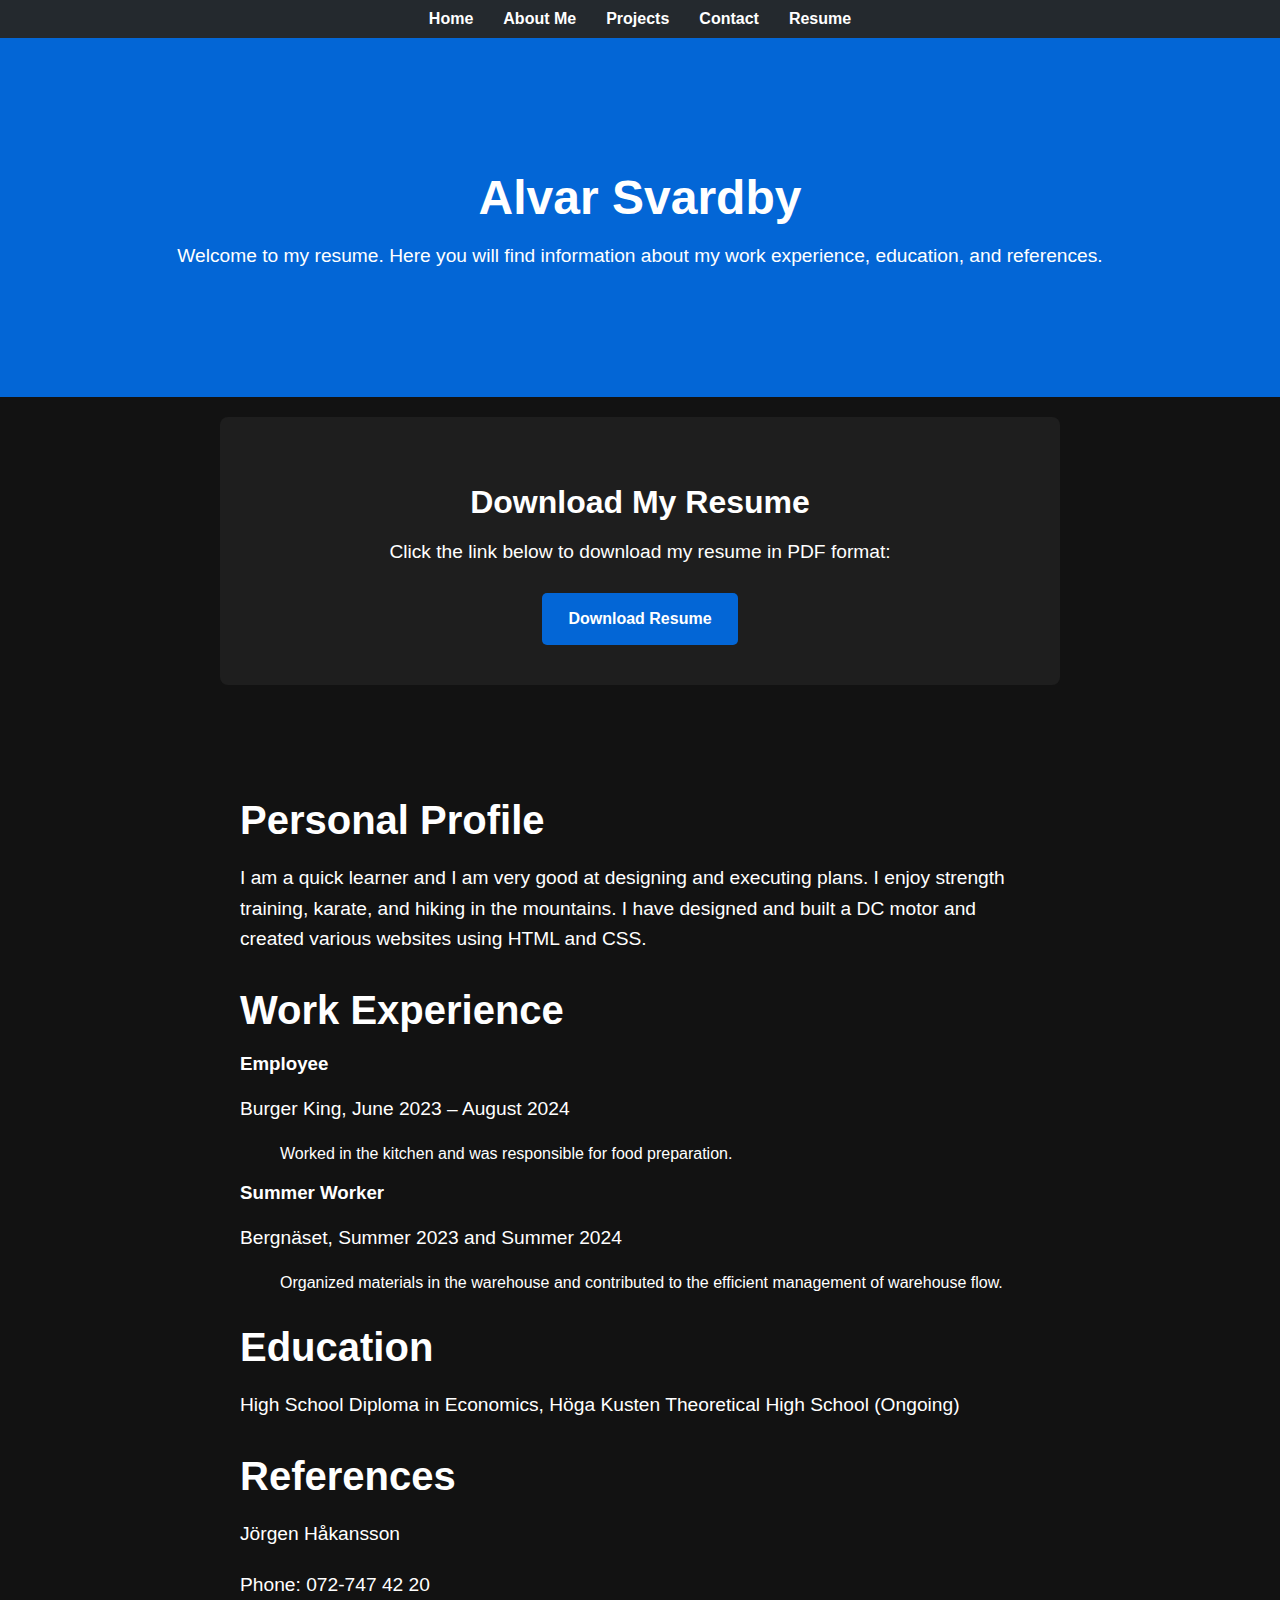
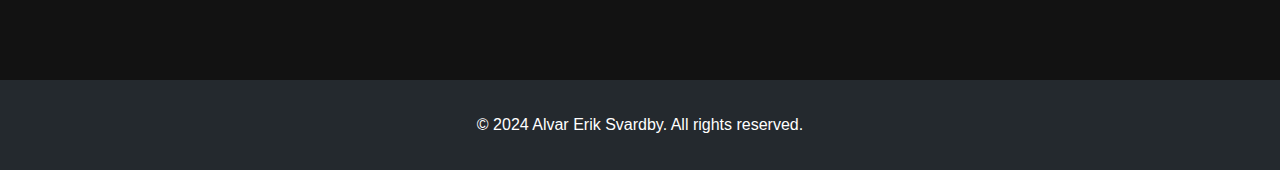
<file: resume_en.html>
<!DOCTYPE html>
<html lang="en">
<head>
    <meta charset="UTF-8">
    <meta name="viewport" content="width=device-width, initial-scale=1.0">
    <title>Alvar Svardby - Resume</title>
    <link rel="stylesheet" href="styles.css">
</head>
<body>
    <header>
        <nav>
            <ul>
                <li><a href="home_en.html">Home</a></li>
                <li><a href="about_en.html">About Me</a></li>
                <li><a href="projects_en.html">Projects</a></li>
                <li><a href="contact_en.html">Contact</a></li>
                <li><a href="resume_en.html">Resume</a></li>
            </ul>
        </nav>
    </header>
    <main>
        <!-- Hero Section -->
        <section class="hero">
            <h1>Alvar Svardby</h1>
            <p>Welcome to my resume. Here you will find information about my 
                work experience, education, and references.</p>
        </section>

        <section class="pdf-download">
            <h2>Download My Resume</h2>
            <p>Click the link below to download my resume in PDF format:</p>
            <a href="CV_en.pdf" class="btn">Download Resume</a>
        </section>

        <!-- Resume Section -->
        <section class="about">
            <h2>Personal Profile</h2>
            <p>I am a quick learner and I am very good at designing and 
                executing plans. I enjoy strength training, karate, and hiking in the mountains. I 
                have designed and built a DC motor and created various websites using HTML 
                and CSS.</p>
            
            <h2>Work Experience</h2>
            <div class="highlight-item">
                <h3>Employee</h3>
                <p>Burger King, June 2023 – August 2024</p>
                <ul>
                    Worked in the kitchen and was responsible for food preparation.
                </ul>
            </div>
            <div class="highlight-item">
                <h3>Summer Worker</h3>
                <p>Bergnäset, Summer 2023 and Summer 2024</p>
                <ul>
                    Organized materials in the warehouse and contributed to the efficient 
                    management of warehouse flow.
                </ul>
            </div>

            <h2>Education</h2>
            <p>High School Diploma in Economics, Höga Kusten Theoretical High School 
                (Ongoing)</p>

            <h2>References</h2>
            <p>Jörgen Håkansson</p>
            <p>Phone: 072-747 42 20</p>
        </section>

    </main>

    <footer>
        <p>&copy; 2024 Alvar Erik Svardby. All rights reserved.</p>
    </footer>
</body>
</html>
</file>
<file: styles.css>
html, body {
    height: 100%;
    margin: 0;
}

body {
    font-family: 'Roboto', sans-serif;
    background-color: #121212;
    color: #ffffff;
    margin: 0;
    padding: 0;
    display: flex;
    flex-direction: column;
}

/* Flexbox container for the entire page */
#content-wrapper {
    flex: 1; /* This will make the main content area expand to fill available space */
}

/* Header styles */
header {
    background-color: #24292e;
    padding: 10px 20px;
}

nav ul {
    list-style: none;
    margin: 0;
    padding: 0;
    display: flex;
    justify-content: center;
    flex-wrap: wrap; /* Allows items to wrap for smaller screens */
}

nav ul li {
    margin: 0 15px;
}

nav ul li a {
    color: #ffffff;
    text-decoration: none;
    font-weight: bold;
    transition: color 0.3s;
}

nav ul li a:hover {
    color: #004a9e;
}

/* Hero Section styles */
.hero {
    text-align: center;
    padding: 100px 20px;
    background-color: #0366d6; /* Blue background color */
    color: white;
}

.hero h1 {
    font-size: 3em;
    margin-bottom: 20px;
}

.hero p {
    font-size: 1.2em;
    margin-bottom: 30px;
}

/* About Section styles */
.about {
    padding: 60px 20px;
    max-width: 800px;
    margin: 0 auto;
}

.about h2 {
    font-size: 2.5em;
    margin-bottom: 20px;
}

.about p {
    font-size: 1.2em;
    line-height: 1.6;
    margin-bottom: 20px;
}

/* Footer styles */
footer {
    text-align: center;
    padding: 20px;
    background-color: #24292e; /* Match with your header/footer background */
    color: white;
}

/* Button styles */
.btn {
    font-size: 16px;
    font-family: Arial, sans-serif;
    font-weight: bold;
    padding: 10px 20px;
    border: 2px solid transparent; /* Border set to transparent initially */
    border-radius: 5px;
    cursor: pointer;
    transition: background-color 0.3s, color 0.3s, border-color 0.3s, transform 0.2s;
    text-align: center;
    display: inline-block;
    text-decoration: none; /* Removes underline if used with <a> */
    color: #0366d6; /* Default text color (blue) */
    background-color: white; /* White background */
}

.btn:hover {
    background-color: #004a9e; /* Blue background on hover */
    color: white; /* Text color turns white */
    border-color: #004a9e; /* Border color matches background on hover */
    transform: scale(1.05); /* Slightly enlarge on hover */
}

.btn:focus {
    outline: none;
    box-shadow: 0 0 0 3px rgba(0, 102, 204, 0.5); /* Blue focus ring */
}

/* PDF Download Section styles */
.pdf-download {
    padding: 40px 20px;
    text-align: center;
    background-color: #1e1e1e; /* Dark background to match your theme */
    color: #ffffff; /* White text color */
    border-radius: 8px;
    margin: 20px auto;
    max-width: 800px;
}

.pdf-download h2 {
    font-size: 2em;
    margin-bottom: 20px;
}

.pdf-download p {
    font-size: 1.2em;
    margin-bottom: 20px;
}

.pdf-download .btn {
    font-size: 16px;
    font-family: Arial, sans-serif;
    font-weight: bold;
    padding: 12px 24px;
    border: 2px solid transparent;
    border-radius: 5px;
    cursor: pointer;
    transition: background-color 0.3s, color 0.3s, border-color 0.3s, transform 0.2s;
    text-align: center;
    display: inline-block;
    text-decoration: none; /* Removes underline if used with <a> */
    color: #ffffff; /* White text color */
    background-color: #0366d6; /* Blue background */
}

.pdf-download .btn:hover {
    background-color: #004a9e; /* Darker blue background on hover */
    color: #ffffff; /* Text color remains white */
    border-color: #004a9e; /* Border color matches background on hover */
    transform: scale(1.05); /* Slightly enlarge on hover */
}

.pdf-download .btn:focus {
    outline: none;
    box-shadow: 0 0 0 3px rgba(0, 102, 204, 0.5); /* Blue focus ring */
}

/* Responsive Design */

/* For tablets and small screens */
@media (max-width: 768px) {
    nav ul {
        flex-direction: column; /* Stack nav items vertically */
        align-items: center;
    }

    nav ul li {
        margin: 10px 0; /* Adjust spacing for vertical layout */
    }

    .hero {
        padding: 80px 20px; /* Adjust padding */
    }

    .hero h1 {
        font-size: 2.5em; /* Adjust font size for smaller screens */
    }

    .hero p {
        font-size: 1em; /* Adjust font size for smaller screens */
    }

    .about {
        padding: 40px 20px; /* Adjust padding for smaller screens */
    }

    .about h2 {
        font-size: 2em; /* Adjust font size for smaller screens */
    }

    .about p {
        font-size: 1em; /* Adjust font size for smaller screens */
    }

    .pdf-download {
        padding: 30px 20px; /* Adjust padding for smaller screens */
    }

    .pdf-download h2 {
        font-size: 1.8em; /* Adjust font size for smaller screens */
    }

    .pdf-download p {
        font-size: 1em; /* Adjust font size for smaller screens */
    }
}

/* For mobile phones */
@media (max-width: 480px) {
    .hero {
        padding: 60px 10px; /* Further reduce padding */
    }

    .hero h1 {
        font-size: 2em; /* Further reduce font size */
    }

    .hero p {
        font-size: 0.9em; /* Further reduce font size */
    }

    .about {
        padding: 20px 10px; /* Further reduce padding */
    }

    .about h2 {
        font-size: 1.5em; /* Further reduce font size */
    }

    .about p {
        font-size: 0.9em; /* Further reduce font size */
    }

    .pdf-download {
        padding: 20px 10px; /* Further reduce padding */
    }

    .pdf-download h2 {
        font-size: 1.5em; /* Further reduce font size */
    }

    .pdf-download p {
        font-size: 0.9em; /* Further reduce font size */
    }
}

/* Styles for the Stocks button */
.btn-stocks {
    font-size: 16px;
    font-family: Arial, sans-serif;
    font-weight: bold;
    padding: 10px 20px;
    border: 2px solid transparent;
    border-radius: 5px;
    cursor: pointer;
    transition: background-color 0.3s, color 0.3s, transform 0.2s;
    text-align: center;
    display: inline-block;
    text-decoration: none;
    color: #000000; /* Black text color */
    background-color: white; /* White background */
}

.btn-stocks:hover {
    background-color: #808080; /* Gray background on hover */
    border-color: #808080; /* Border color matches background on hover */
    transform: scale(1.05); /* Slightly enlarge on hover */
}

#stockChart {
    width: 60% !important;
    height: 60% !important;
}

/* Språkväljare modal */
#language-modal {
    position: fixed;
    top: 0;
    left: 0;
    width: 100%;
    height: 100%;
    background-color: rgba(0, 0, 0, 0.7);
    display: flex;
    justify-content: center;
    align-items: center;
    z-index: 1000;
}

/* Modal content: samma blå färg som hero-klassen */
#language-modal .modal-content {
    background-color: #0366d6; /* Samma blå färg som .hero-klassen */
    padding: 20px;
    border-radius: 5px;
    text-align: center;
    z-index: 1001;
    width: 300px; /* Bredd på rutan */
    box-shadow: 0 0 15px rgba(0, 0, 0, 0.3); /* Liten skugga för djup */
}

#language-modal .modal-content h2 {
    margin-bottom: 20px;
    color: #ffffff; /* Vit textfärg för kontrast */
}

/* Centrera flaggorna i mitten av modalen */
.flag-container {
    display: flex;
    justify-content: space-around; /* Jämnt avstånd mellan flaggorna */
    align-items: center;
    margin-bottom: 20px; /* Avstånd till texten */
}

.flag-button {
    text-align: center;
}

.flag-button img {
    width: 80px; /* Bredd på flaggan */
    height: auto;
    display: block;
    margin: 0 auto; /* Centrerar flaggan */
    border: 3px solid #ffffff; /* Vit kantlinje runt flaggorna */
    border-radius: 5px; /* Gör kantlinjen lite rundad */
}

/* Knapparna med centrerad text */
.btn {
    font-size: 16px;
    font-family: Arial, sans-serif;
    font-weight: bold;
    padding: 10px 20px;
    border: 2px solid transparent;
    border-radius: 5px;
    cursor: pointer;
    transition: background-color 0.3s, color 0.3s, border-color 0.3s, transform 0.2s;
    text-align: center; /* Texten centreras */
    display: inline-block;
    text-decoration: none;
    color: #0366d6; /* Standard textfärg (blå) */
    background-color: white; /* Vit bakgrund */
    width: 100px; /* Fast bredd för knapparna */
    margin-top: 10px; /* Lägger till lite utrymme ovanför knapparna */
    line-height: 1.5em; /* Ger tillräckligt med vertikalt utrymme för texten */
}

.btn:hover {
    background-color: #004a9e; /* Blå bakgrund vid hovring */
    color: white; /* Textfärg blir vit */
    border-color: #004a9e; /* Kantfärg matchar bakgrund vid hovring */
    transform: scale(1.05); /* Liten förstoring vid hovring */
}

.btn:focus {
    outline: none;
    box-shadow: 0 0 0 3px rgba(0, 102, 204, 0.5); /* Blå fokusring */
}

/* Blur-effekt på bakgrunden */
body.modal-active #content {
    filter: blur(8px);
    pointer-events: none; /* Inaktivera interaktion med bakgrunden */
}

.hero .btn {
    font-size: 16px;
    font-family: Arial, sans-serif;
    font-weight: bold;
    padding: 10px 20px; /* Standard padding för att rymma texten */
    border: 2px solid transparent;
    border-radius: 5px;
    cursor: pointer;
    transition: background-color 0.3s, color 0.3s, border-color 0.3s, transform 0.2s;
    text-align: center; /* Centrerar texten horisontellt */
    display: inline-block;
    text-decoration: none;
    color: #0366d6; /* Blå textfärg */
    background-color: white; /* Vit bakgrund */
    white-space: nowrap; /* Förhindrar radbrytning */
    box-sizing: border-box; /* Inkluderar padding och border i bredden */
    width: auto; /* Låter knappen justera sin bredd efter innehållet */
    max-width: 100%; /* Förhindrar att knappen blir för bred */
}

.hero .btn:hover {
    background-color: #004a9e; /* Blå bakgrund vid hovring */
    color: white; /* Textfärg blir vit */
    border-color: #004a9e; /* Kantfärg matchar bakgrund vid hovring */
    transform: scale(1.05); /* Liten förstoring vid hovring */
}

.hero .btn:focus {
    outline: none;
    box-shadow: 0 0 0 3px rgba(0, 102, 204, 0.5); /* Blå fokusring */
}

.btn {
    display: inline-block;
    font-size: 16px; /* Tillräckligt stor text för att vara läsbar */
    font-family: Arial, sans-serif;
    font-weight: bold;
    padding: 10px 30px; /* Extra padding för att ge utrymme runt texten */
    border: 2px solid transparent;
    border-radius: 5px;
    cursor: pointer;
    text-align: center;
    text-decoration: none;
    color: #0366d6; /* Blå textfärg */
    background-color: white; /* Vit bakgrund */
    white-space: nowrap; /* Förhindrar radbrytning */
    box-sizing: border-box; /* Inkluderar padding och border i knappens totala bredd */
    width: auto; /* Knappen anpassar sig efter textens bredd */
    max-width: 100%; /* Förhindrar att knappen blir bredare än sin container */
}

.btn:hover {
    background-color: #004a9e; /* Blå bakgrund vid hovring */
    color: white; /* Textfärg blir vit */
    border-color: #004a9e; /* Kantfärg matchar bakgrund vid hovring */
    transform: scale(1.05); /* Liten förstoring vid hovring */
}

.btn:focus {
    outline: none;
    box-shadow: 0 0 0 3px rgba(0, 102, 204, 0.5); /* Blå fokusring */
}
</file>
